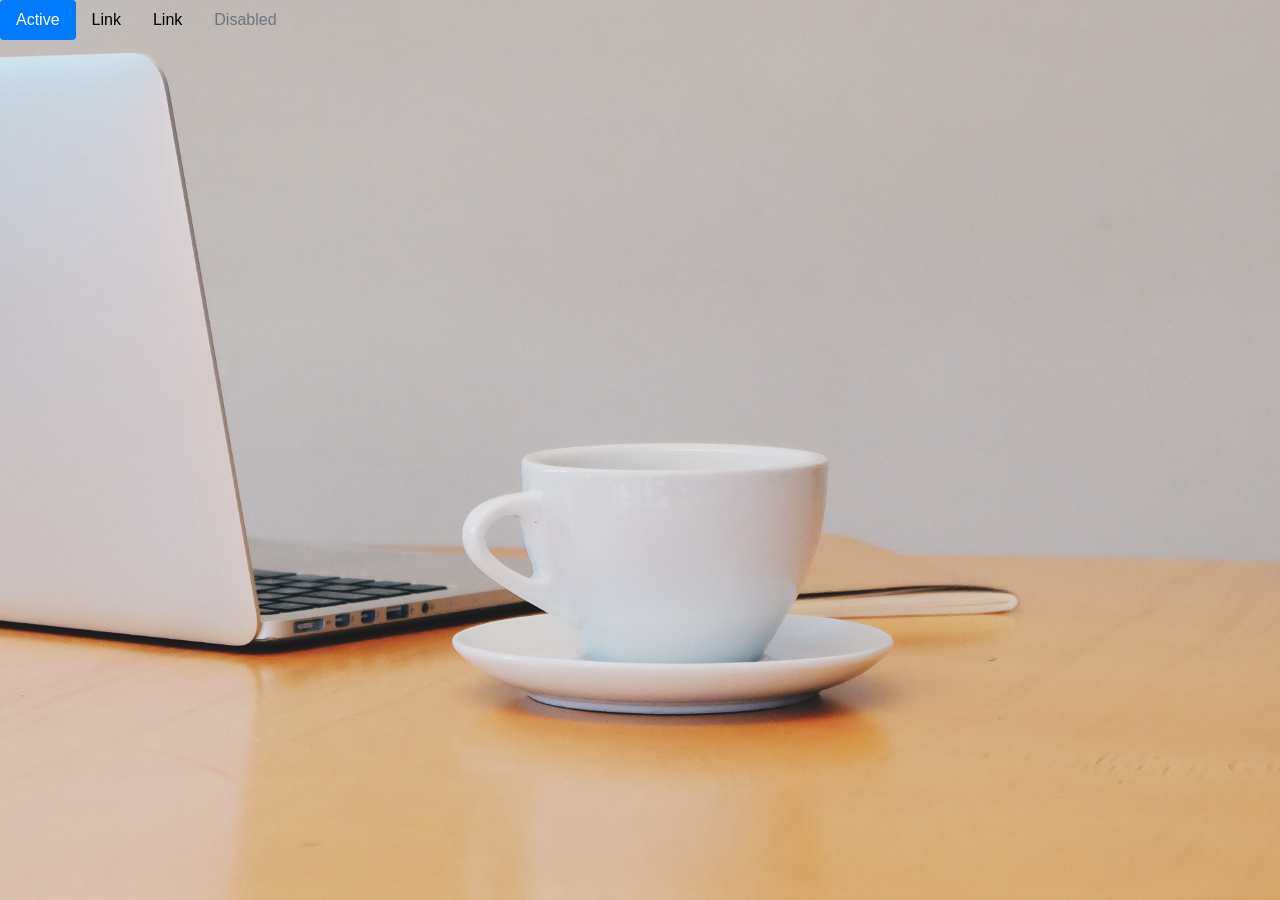
<file: test.html>
<!DOCTYPE html>
<html lang="en">
<head>
    <meta charset="UTF-8">
    <meta name="viewport" content="width=device-width, initial-scale=1.0">
    <meta http-equiv="X-UA-Compatible" content="ie=edge">
    <title>About Me</title>

    <link rel="stylesheet" href="https://stackpath.bootstrapcdn.com/bootstrap/4.3.1/css/bootstrap.min.css">
    <link href="https://fonts.googleapis.com/css?family=Cinzel:700&display=swap" rel="stylesheet">
    <link rel="stylesheet" href="assets/css/styles.css">


</head>
<body>

        <ul class="nav nav-pills">
            <li class="nav-item">
                <a class="nav-link active" href="#">Active</a>
            </li>
            <li class="nav-item">
                <a class="nav-link" href="#">Link</a>
            </li>
            <li class="nav-item">
                <a class="nav-link" href="#">Link</a>
            </li>
            <li class="nav-item">
                <a class="nav-link disabled" href="#" tabindex="-1" aria-disabled="true">Disabled</a>
            </li>
        </ul>
    
</body>
</html>
</file>
<file: assets/css/styles.css>
/* Color Palette:
    med-gray: #747474
    teal: #00999e
    light-grey: #d5d5d5
    dk-blue: #01395e
    */

body {
    background-image: url("../images/coffee-cup-desk-257894.jpg");
    /* Background image sourced from https://www.pexels.com/ */
    background-attachment: fixed;
    background-size: 1600px;
    background-position: top;
    /* font from Google Fonts */
    margin-bottom: 70px; 
    /* Bottom margin to accomodate sticky footer    */
}

.header-bar{
    /* background-color: rgb(33,44,51, 0.3); */
    width: 100%; 
    padding-bottom: 5px;
    /* border-bottom: solid 3px #01395e; */
}

.myname {
    display: inline;
    /* background-color: #01395e; */
    color: black;
    /* Font from Google Fonts */
    /* font-size: 44pt; */
    padding: 10px;
}

.portfolio-caption {
    background-color: #01395e;
    /* opacity: .6; */
    /* width: 100%; */
}

.nav-button {
    font-family: 'Roboto', sans-serif;
    
    background-color: #01395e;
    color: #cccccc;
    text-decoration: none;
    border: none;
    /* display: inline; */
    margin-left: 5px;
    margin-right: 5px;
    border-radius: 10px;
    width: 75px;
}

.nav-button:hover {
    background-color: #747474;
    text-decoration: none;
}   

.header-container{
    width: 80%;
    margin: auto;
}

.container {
    background: rgba(202, 204, 211, 0.8);
    padding-bottom: 10px;
}

#main {
    background: none;
}

#main-buttons {
    background: none;
}

#main-link:hover {
    color: #01395e;
}

footer {
    position: fixed;
    bottom: 0;
    width: 100%;
    height: 57px; /* Set the fixed height of the footer here */
    line-height: 60px; /* Vertically center the text there */
    background-color: rgb(146, 150, 153);
    color: #01395e;
    font-weight: 800;
    text-align: center;
    margin:0;
    z-index: 20;
}

#featured-display {
    background-color: #d5d5d5;
    border: solid 2px #01395e;
}

.featured-img {
    height: 281px;
    width: 375px;
    border: solid 1px #01395e;
}

.regular-img {
    height: 188px;
    width: 250px;
    border: solid 1px #01395e;
}

.my-title {
    color: black;
}

a {
    color: black;
}

a:hover {
    color:black;
    text-decoration: none;
}

.function-buttons {
    display :none;
    float: right;
}

#portfolio-table {
    display: none;
    font-size: 10pt;
    width: 95%;
    margin: auto;
}

.portfolio-item-form {
    background-color: #d5d5d5;
    z-index: 10;
    position: absolute;
    top: 100px;
    left: 200px;
    display: none;
    padding: 10px;
    width: 75%;
    margin: auto;
    border: 2px solid #01395e;
    margin-bottom: 20px;
    box-shadow: 5px 10px 8px #888888;
}

.my-class {
    background-color: #cccccc;
    width: 95%;
    margin: auto;
}

.hidden-element {
    display:none;
}

#contact-form {
    background: rgba(202, 204, 211, 0.8);
    padding-bottom: 10px;
}

.tooltip {
    position: relative;
    display: inline-block;
    /* border-bottom: 1px dotted black; */
  }
  
.tooltip .tooltiptext {
visibility: hidden;
width: 120px;
background-color: rgba(202, 204, 211, 0.8);
color: black;
text-align: center;
border-radius: 6px;
padding: 5px 0;

/* Position the tooltip */
position: absolute;
z-index: 1;
}

.tooltip:hover .tooltiptext {
    visibility: visible;
  }
</file>
